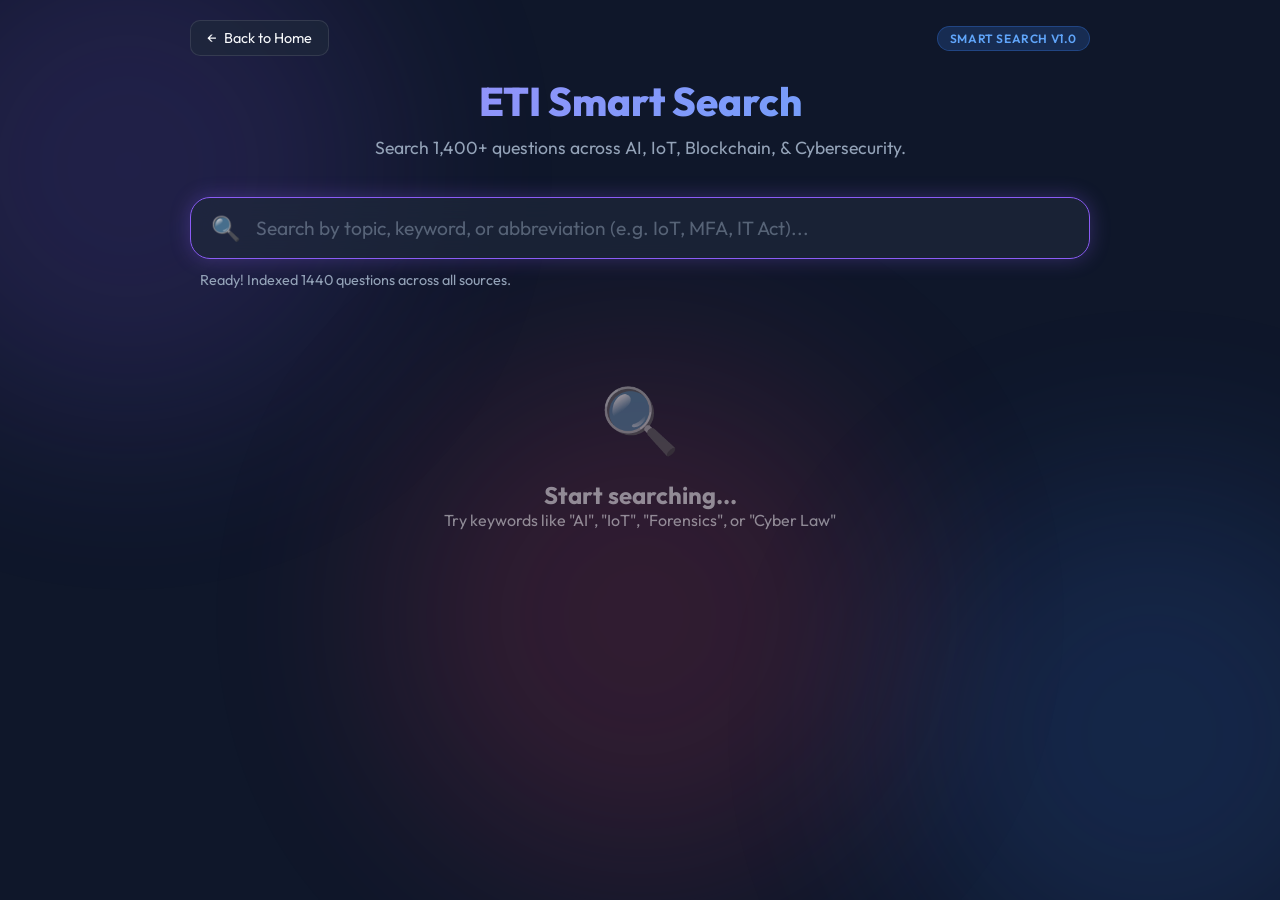
<file: search.html>
<!DOCTYPE html>
<html lang="en">
<head>
  <meta charset="UTF-8">
  <meta name="viewport" content="width=device-width, initial-scale=1.0">
  <title>Smart Search - ETI MCQ Challenge</title>
  <meta name="description" content="Search across all ETI MCQ units and sources with smart abbreviation matching.">
  <link rel="preconnect" href="https://fonts.googleapis.com">
  <link href="https://fonts.googleapis.com/css2?family=Outfit:wght@300;400;500;600;700;800;900&display=swap" rel="stylesheet">
  <link rel="stylesheet" href="search.css">
</head>
<body>

  <!-- Ambient background orbs -->
  <div class="bg-orb bg-orb-1"></div>
  <div class="bg-orb bg-orb-2"></div>
  <div class="bg-orb bg-orb-3"></div>

  <div class="container">
    <nav class="nav">
      <a href="index.html" class="btn-back">
        <span>←</span> Back to Home
      </a>
      <div class="badge badge-source">Smart Search v1.0</div>
    </nav>

    <header>
      <h1>ETI <span class="purple-text">Smart Search</span></h1>
      <p class="subtitle">Search 1,400+ questions across AI, IoT, Blockchain, & Cybersecurity.</p>
    </header>

    <div class="search-container">
      <div class="search-glass">
        <span class="search-icon">🔍</span>
        <input type="text" id="search-input" placeholder="Search by topic, keyword, or abbreviation (e.g. IoT, MFA, IT Act)..." autofocus>
      </div>
      <div class="search-stats" id="search-stats">Loading question bank...</div>
    </div>

    <div id="results-grid" class="results-grid">
      <!-- Results will be injected here -->
    </div>
  </div>

  <script src="search.js"></script>
</body>
</html>
</file>
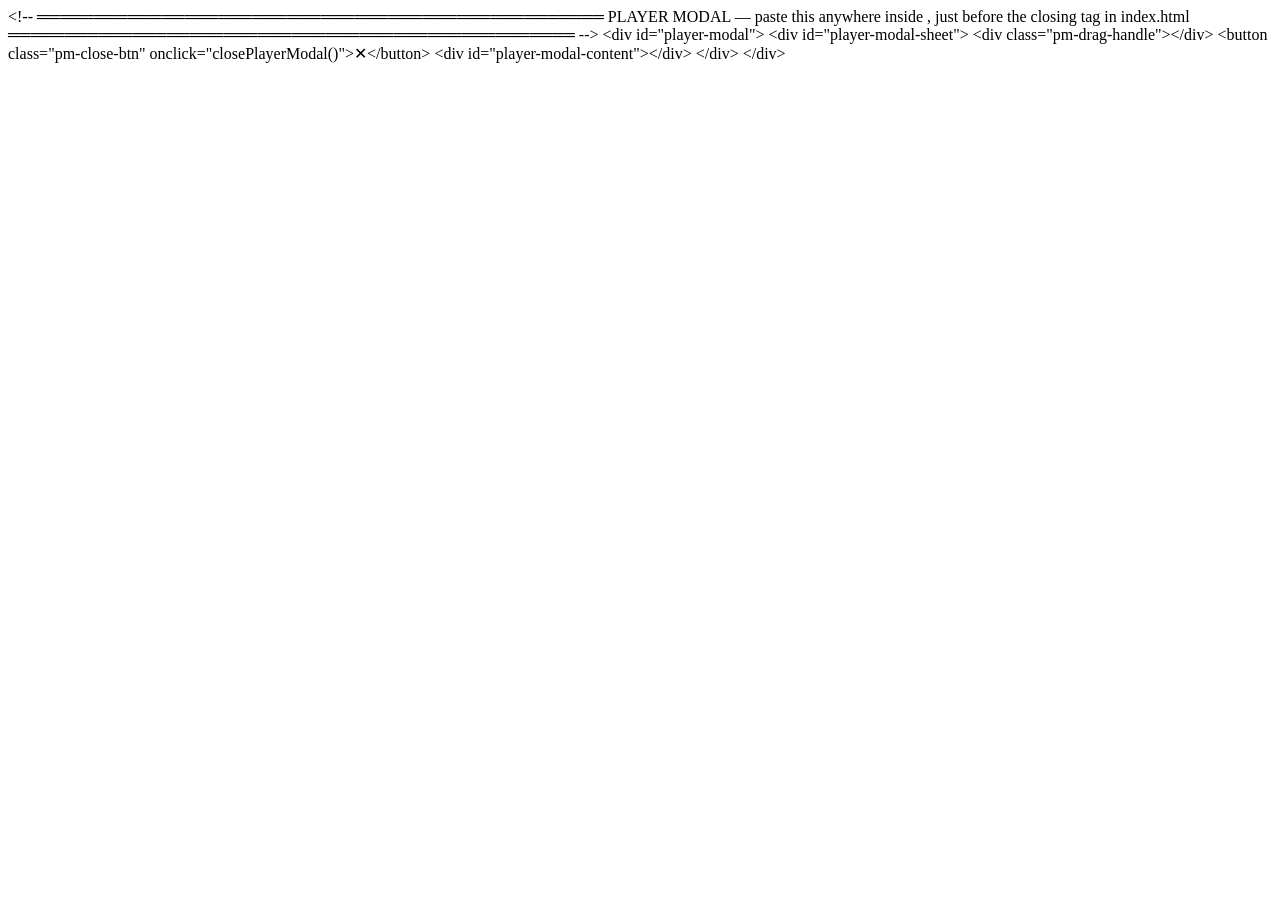
<file: data/modal_html_snippet.html>
&lt;!-- ══════════════════════════════════════════════════
  PLAYER MODAL — paste this anywhere inside <body>,
  just before the closing </body> tag in index.html
══════════════════════════════════════════════════ --&gt;

&lt;div id="player-modal"&gt;
  &lt;div id="player-modal-sheet"&gt;
    &lt;div class="pm-drag-handle"&gt;&lt;/div&gt;
    &lt;button class="pm-close-btn" onclick="closePlayerModal()"&gt;✕&lt;/button&gt;
    &lt;div id="player-modal-content"&gt;&lt;/div&gt;
  &lt;/div&gt;
&lt;/div&gt;
</file>
<file: search.css>
/* ═══════════════════════════════════════════
   ETI MCQ Challenge — search.css
   ═══════════════════════════════════════════ */

:root {
  --bg: #0f172a;
  --glass: rgba(30, 41, 59, 0.7);
  --glass-border: rgba(255, 255, 255, 0.1);
  --primary: #8b5cf6;
  --secondary: #3b82f6;
  --accent: #f43f5e;
  --text: #f8fafc;
  --text-muted: #94a3b8;
  --shadow: 0 8px 32px 0 rgba(0, 0, 0, 0.8);
}

* {
  margin: 0;
  padding: 0;
  box-sizing: border-box;
  font-family: 'Outfit', sans-serif;
}

body {
  background-color: var(--bg);
  color: var(--text);
  min-height: 100vh;
  overflow-x: hidden;
  padding: 20px;
}

/* Ambient Background Orbs */
.bg-orb {
  position: fixed;
  width: 40vw;
  height: 40vw;
  border-radius: 50%;
  filter: blur(100px);
  z-index: -1;
  opacity: 0.15;
  pointer-events: none;
}
.bg-orb-1 { background: var(--primary); top: -10%; left: -10%; }
.bg-orb-2 { background: var(--secondary); bottom: -10%; right: -10%; }
.bg-orb-3 { background: var(--accent); top: 40%; left: 30%; }

.container {
  max-width: 900px;
  margin: 0 auto;
}

header {
  text-align: center;
  margin-bottom: 40px;
  margin-top: 20px;
}

h1 {
  font-size: 2.5rem;
  font-weight: 800;
  margin-bottom: 10px;
  background: linear-gradient(135deg, #a78bfa, #60a5fa);
  -webkit-background-clip: text;
  -webkit-text-fill-color: transparent;
}

.subtitle {
  color: var(--text-muted);
  font-size: 1.1rem;
}

/* Search Box */
.search-container {
  position: sticky;
  top: 20px;
  z-index: 100;
  margin-bottom: 30px;
}

.search-glass {
  background: var(--glass);
  backdrop-filter: blur(12px);
  border: 1px solid var(--glass-border);
  border-radius: 20px;
  padding: 8px 20px;
  display: flex;
  align-items: center;
  gap: 15px;
  box-shadow: var(--shadow);
  transition: transform 0.3s ease, border-color 0.3s ease;
}

.search-glass:focus-within {
  transform: translateY(-2px);
  border-color: var(--primary);
  box-shadow: 0 0 20px rgba(139, 92, 246, 0.3);
}

.search-icon {
  font-size: 1.5rem;
  opacity: 0.7;
}

input#search-input {
  background: transparent;
  border: none;
  color: var(--text);
  font-size: 1.2rem;
  width: 100%;
  padding: 10px 0;
  outline: none;
}

input#search-input::placeholder {
  color: var(--text-muted);
  opacity: 0.5;
}

.search-stats {
  margin-top: 10px;
  font-size: 0.9rem;
  color: var(--text-muted);
  padding: 0 10px;
}

/* Results Grid */
.results-grid {
  display: grid;
  gap: 20px;
}

.q-card {
  background: var(--glass);
  backdrop-filter: blur(8px);
  border: 1px solid var(--glass-border);
  border-radius: 16px;
  padding: 24px;
  transition: all 0.3s ease;
  position: relative;
  overflow: hidden;
}

.q-card:hover {
  transform: translateY(-4px);
  border-color: rgba(255, 255, 255, 0.2);
  background: rgba(45, 55, 72, 0.8);
}

.q-meta {
  display: flex;
  gap: 10px;
  margin-bottom: 15px;
  flex-wrap: wrap;
}

.badge {
  padding: 4px 12px;
  border-radius: 100px;
  font-size: 0.75rem;
  font-weight: 600;
  text-transform: uppercase;
  letter-spacing: 0.05em;
}

.badge-unit { background: rgba(139, 92, 246, 0.2); color: #a78bfa; border: 1px solid rgba(139, 92, 246, 0.3); }
.badge-source { background: rgba(59, 130, 246, 0.2); color: #60a5fa; border: 1px solid rgba(59, 130, 246, 0.3); }
.badge-sub { background: rgba(244, 63, 94, 0.2); color: #fb7185; border: 1px solid rgba(244, 63, 94, 0.3); }

.q-text {
  font-size: 1.15rem;
  font-weight: 500;
  line-height: 1.5;
  margin-bottom: 20px;
}

.highlight {
  background: rgba(251, 191, 36, 0.2);
  color: #fbbf24;
  padding: 0 2px;
  border-radius: 2px;
  font-weight: 600;
}

.options-list {
  display: grid;
  gap: 10px;
  margin-bottom: 20px;
}

.opt-item {
  background: rgba(255, 255, 255, 0.03);
  border: 1px solid rgba(255, 255, 255, 0.05);
  padding: 12px 16px;
  border-radius: 10px;
  font-size: 0.95rem;
  display: flex;
  align-items: center;
  gap: 10px;
}

.opt-item.correct {
  background: rgba(16, 185, 129, 0.1);
  border-color: rgba(16, 185, 129, 0.3);
  color: #10b981;
}

.opt-marker {
  width: 24px;
  height: 24px;
  display: flex;
  align-items: center;
  justify-content: center;
  background: rgba(255, 255, 255, 0.1);
  border-radius: 50%;
  font-size: 0.75rem;
  font-weight: 700;
}

.opt-item.correct .opt-marker {
  background: #10b981;
  color: white;
}

.expl-toggle {
  background: transparent;
  border: 1px solid var(--glass-border);
  color: var(--text-muted);
  padding: 8px 16px;
  border-radius: 8px;
  cursor: pointer;
  font-size: 0.85rem;
  transition: all 0.2s ease;
  display: flex;
  align-items: center;
  gap: 8px;
}

.expl-toggle:hover {
  background: rgba(255, 255, 255, 0.05);
  color: var(--text);
}

.expl-content {
  margin-top: 15px;
  padding: 15px;
  background: rgba(0, 0, 0, 0.2);
  border-radius: 12px;
  font-size: 0.9rem;
  line-height: 1.6;
  color: var(--text-muted);
  display: none;
  animation: slideDown 0.3s ease;
}

.expl-content.active {
  display: block;
}

@keyframes slideDown {
  from { opacity: 0; transform: translateY(-10px); }
  to { opacity: 1; transform: translateY(0); }
}

/* Empty State */
.empty-state {
  text-align: center;
  padding: 60px 20px;
  opacity: 0.5;
}

.empty-icon {
  font-size: 4rem;
  margin-bottom: 20px;
}

/* Loading Spinner */
.loader {
  width: 48px;
  height: 48px;
  border: 5px solid #FFF;
  border-bottom-color: var(--primary);
  border-radius: 50%;
  display: inline-block;
  box-sizing: border-box;
  animation: rotation 1s linear infinite;
}

@keyframes rotation {
  0% { transform: rotate(0deg); }
  100% { transform: rotate(360deg); }
}

.loading-wrap {
  display: flex;
  flex-direction: column;
  align-items: center;
  justify-content: center;
  padding: 100px 0;
}

/* Navbar */
.nav {
  display: flex;
  justify-content: space-between;
  align-items: center;
  margin-bottom: 20px;
}

.btn-back {
  background: var(--glass);
  border: 1px solid var(--glass-border);
  color: var(--text);
  padding: 8px 16px;
  border-radius: 10px;
  text-decoration: none;
  font-size: 0.9rem;
  display: flex;
  align-items: center;
  gap: 8px;
  transition: all 0.2s ease;
}

.btn-back:hover {
  background: rgba(255, 255, 255, 0.1);
  transform: translateX(-3px);
}

.search-stats {
  margin-top: 10px;
  font-size: 0.9rem;
  color: var(--text-muted);
  padding: 0 10px;
  display: flex;
  justify-content: space-between;
  align-items: center;
  flex-wrap: wrap;
  gap: 10px;
}

.btn-practice-all {
  background: linear-gradient(135deg, var(--primary), var(--secondary));
  border: none;
  color: white;
  padding: 6px 14px;
  border-radius: 8px;
  font-size: 0.8rem;
  font-weight: 600;
  cursor: pointer;
  transition: all 0.3s ease;
  box-shadow: 0 4px 15px rgba(139, 92, 246, 0.3);
}

.btn-practice-all:hover {
  transform: translateY(-2px);
  box-shadow: 0 6px 20px rgba(139, 92, 246, 0.5);
  filter: brightness(1.1);
}

.match-score {
  margin-left: auto;
  font-size: 0.7rem;
  color: var(--text-muted);
  opacity: 0.6;
}

.q-actions {
  display: flex;
  gap: 10px;
  align-items: center;
}

.btn-mini-practice {
  background: rgba(255, 255, 255, 0.05);
  border: 1px solid var(--glass-border);
  color: var(--text);
  padding: 8px 16px;
  border-radius: 8px;
  cursor: pointer;
  font-size: 0.85rem;
  transition: all 0.2s ease;
  display: flex;
  align-items: center;
  gap: 8px;
}

.btn-mini-practice:hover {
  background: var(--secondary);
  border-color: var(--secondary);
  box-shadow: 0 4px 12px rgba(59, 130, 246, 0.3);
}

@keyframes slideInUp {
  from { opacity: 0; transform: translateY(20px); }
  to { opacity: 1; transform: translateY(0); }
}

.q-card {
  animation: slideInUp 0.5s ease backwards;
}
</file>
